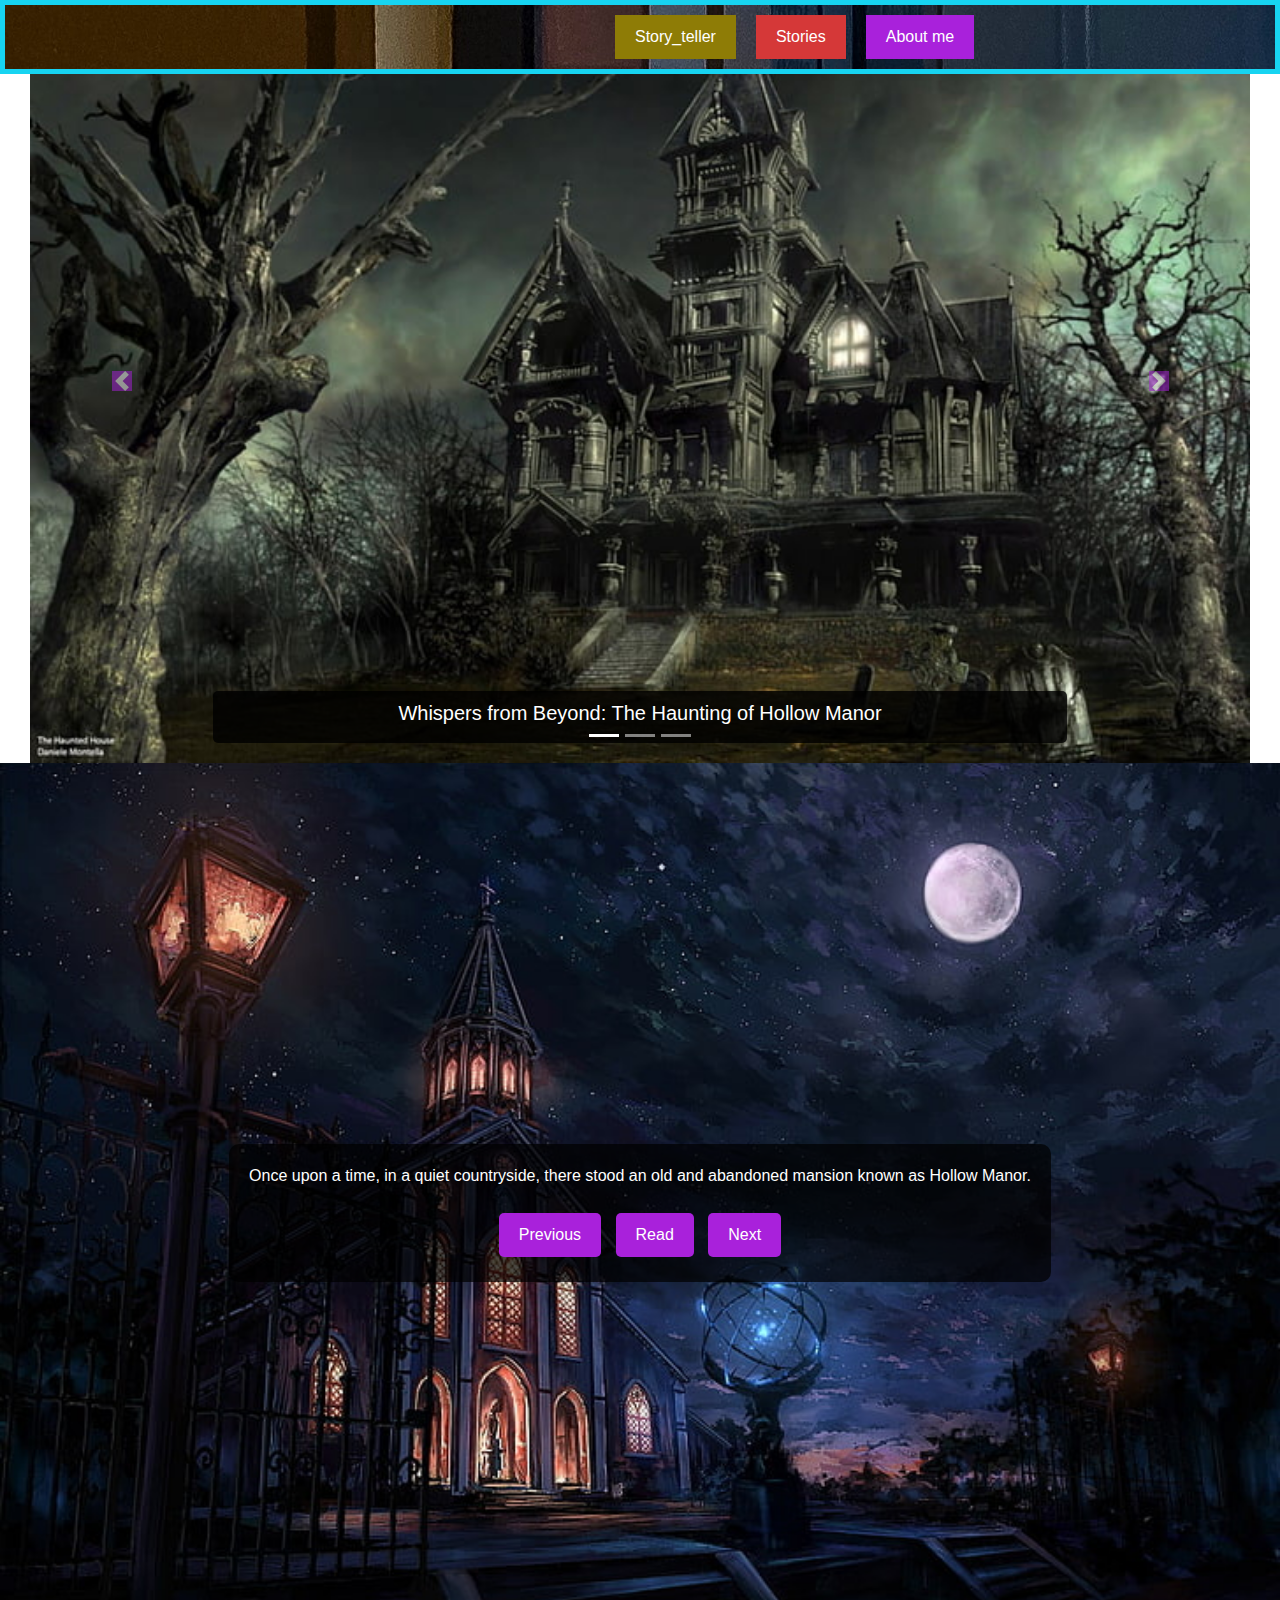
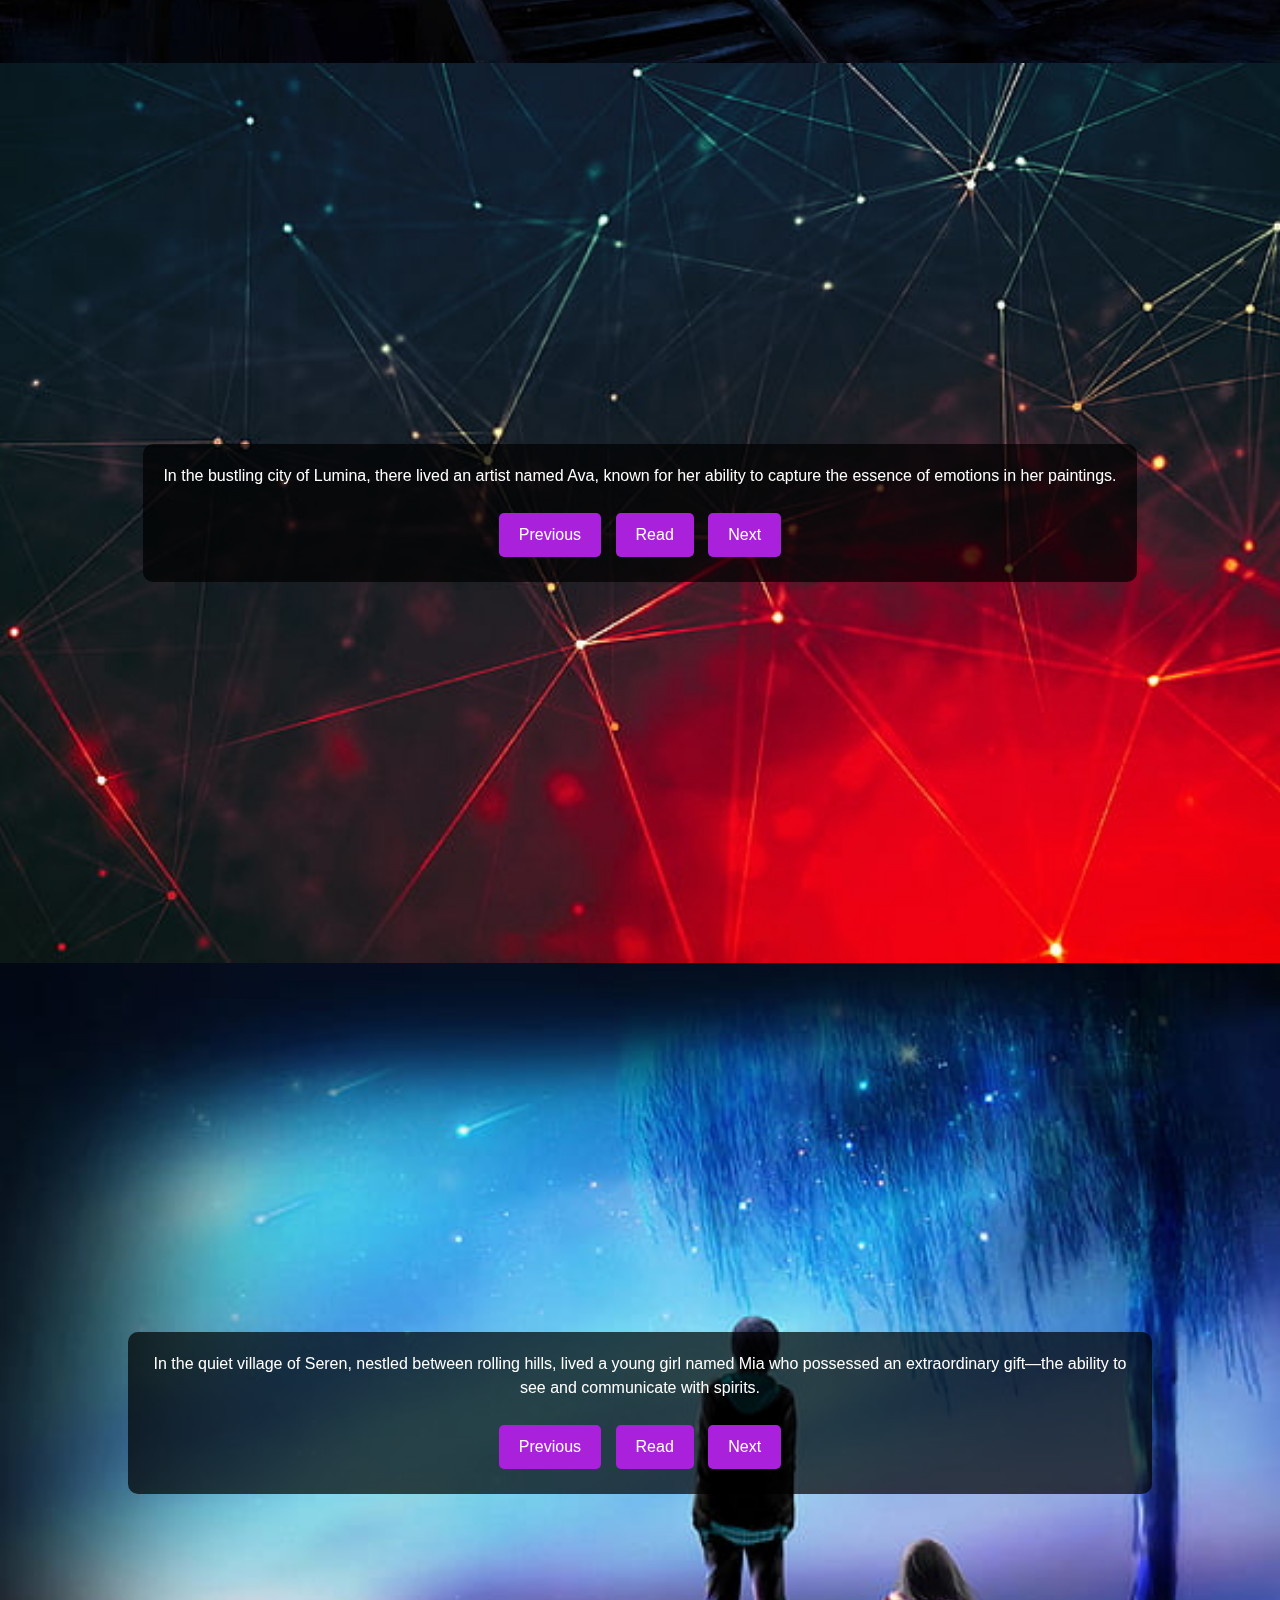
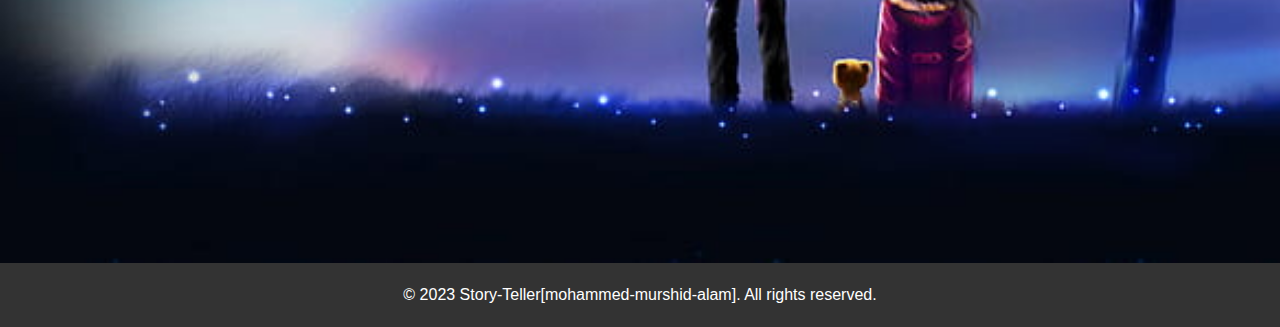
<file: index.html>
<!doctype html>
<html lang="en">

<head>
  <!-- Required meta tags -->
  <meta charset="utf-8">
  <meta name="viewport" content="width=device-width, initial-scale=1, shrink-to-fit=no">

  <!-- Bootstrap CSS -->
  <link rel="stylesheet" href="https://cdn.jsdelivr.net/npm/bootstrap@4.4.1/dist/css/bootstrap.min.css"
    integrity="sha384-Vkoo8x4CGsO3+Hhxv8T/Q5PaXtkKtu6ug5TOeNV6gBiFeWPGFN9MuhOf23Q9Ifjh" crossorigin="anonymous">


  <link rel="stylesheet" href="style.css">
  <title>Story-Teller</title>
</head>

<body>

  <div class="nav1">
    <nav>
      <ul>
        <li class="l1">
          Story_teller
        </li>
        <li>
          <div class="dropdown">
            <button class="dropdown-button">Stories</button>
            <div class="dropdown-menu">
              <a class="dropdown-item" href="#section1">Ghost</a>
              <a class="dropdown-item" href="#section2">The Art of Connection</a>
              <a class="dropdown-item" href="#section3">The Unseen Friendship</a>
            </div>
          </div>
        </li>
        <li class="l2">
          <div class="about-section">
          <a href="about.html" style="color: white;">About me</a>
        </div>
        </li>
      </ul>
    </nav>
  </div>
  <div id="carouselExampleCaptions" class="carousel slide" data-ride="carousel">
    <ol class="carousel-indicators">
      <li data-target="#carouselExampleCaptions" data-slide-to="0" class="active"></li>
      <li data-target="#carouselExampleCaptions" data-slide-to="1"></li>
      <li data-target="#carouselExampleCaptions" data-slide-to="2"></li>
    </ol>
    <div class="carousel-inner">
      <div class="carousel-item active">
        <img src="haunted.jpg" class="d-block w-100" alt="...">
        <div class="carousel-caption d-none d-md-block">
          <h5>Whispers from Beyond: The Haunting of Hollow Manor</h5>
        </div>
      </div>
      <div class="carousel-item">
        <img src="art_of_conn.jpg" class="d-block w-100" alt="...">
        <div class="carousel-caption d-none d-md-block">
          <h5>The Art of Connection</h5>
        </div>
      </div>
      <div class="carousel-item">
        <img src="friends.jpg" class="d-block w-100" alt="...">
        <div class="carousel-caption d-none d-md-block">
          <h5>The Unseen Friendship</h5>
        </div>
      </div>
    </div>
    <a class="carousel-control-prev" href="#carouselExampleCaptions" role="button" data-slide="prev">
      <span class="carousel-control-prev-icon" aria-hidden="true"></span>
      <span class="sr-only">Previous</span>
    </a>
    <a class="carousel-control-next" href="#carouselExampleCaptions" role="button" data-slide="next">
      <span class="carousel-control-next-icon" aria-hidden="true"></span>
      <span class="sr-only">Next</span>
    </a>
  </div>
  <section id="section1">
    <div class="content-box">
      <p id="story1"></p>
      <button class="prev-button1">Previous</button>
      <button class="read-button1">Read</button>
      <button class="next-button1">Next</button>
    </div>
  </section>
  <section id="section2">
    <div class="content-box">
      <p id="story2"></p>
      <button class="prev-button2">Previous</button>
      <button class="read-button2">Read</button>
      <button class="next-button2">Next</button>
     
    </div>
  </section>
  <section id="section3">
    <div class="content-box">
      <p id="story3"></p>
      <button class="prev-button3">Previous</button>
      <button class="read-button3">Read</button>
      <button class="next-button3">Next</button>
    </div>
  </section>
  <footer>
    &copy; 2023 Story-Teller[mohammed-murshid-alam]. All rights reserved.
  </footer>
  <script src="main.js"></script>
  <script src="https://code.jquery.com/jquery-3.4.1.slim.min.js"
    integrity="sha384-J6qa4849blE2+poT4WnyKhv5vZF5SrPo0iEjwBvKU7imGFAV0wwj1yYfoRSJoZ+n"
    crossorigin="anonymous"></script>
  <script src="https://cdn.jsdelivr.net/npm/popper.js@1.16.0/dist/umd/popper.min.js"
    integrity="sha384-Q6E9RHvbIyZFJoft+2mJbHaEWldlvI9IOYy5n3zV9zzTtmI3UksdQRVvoxMfooAo"
    crossorigin="anonymous"></script>
  <script src="https://cdn.jsdelivr.net/npm/bootstrap@4.4.1/dist/js/bootstrap.min.js"
    integrity="sha384-wfSDF2E50Y2D1uUdj0O3uMBJnjuUD4Ih7YwaYd1iqfktj0Uod8GCExl3Og8ifwB6"
    crossorigin="anonymous"></script>
</body>

</html>
</file>
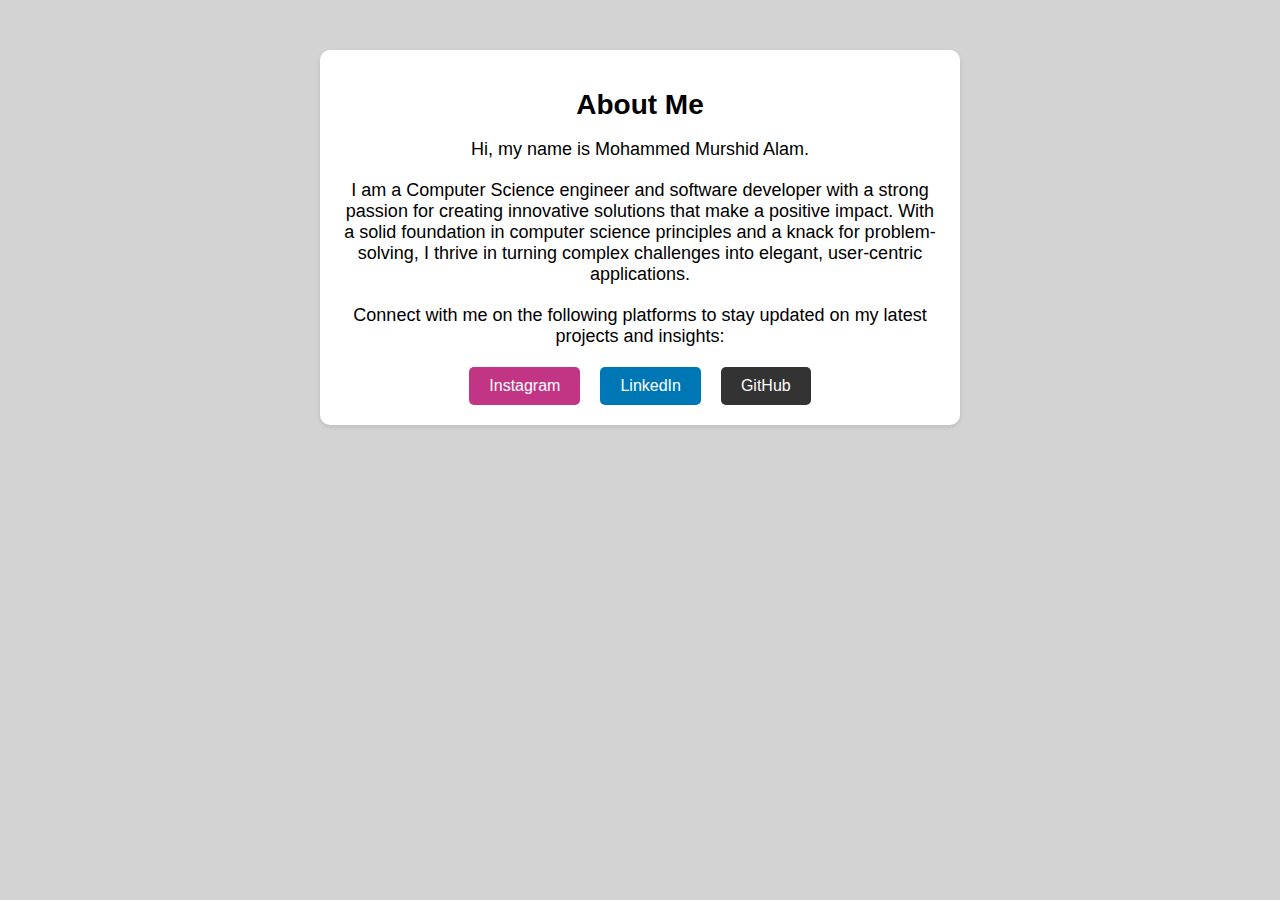
<file: about.html>
<!DOCTYPE html>
<html lang="en">
<head>
  <meta charset="UTF-8">
  <meta name="viewport" content="width=device-width, initial-scale=1.0">
  <link rel="stylesheet" href="about.css">
  <title>About Me</title>
</head>
<body>
  <div class="about-section">
    <h1>About Me</h1>
    <p>Hi, my name is Mohammed Murshid Alam.</p>
    <p>I am a Computer Science engineer and software developer with a strong passion for creating innovative solutions that make a positive impact. With a solid foundation in computer science principles and a knack for problem-solving, I thrive in turning complex challenges into elegant, user-centric applications.</p>

<p>Connect with me on the following platforms to stay updated on my latest projects and insights:</p>

    <div class="social-buttons">
      <a href="https://www.instagram.com/codewithalam/" class="social-button instagram">Instagram</a>
      <a href="https://www.linkedin.com/in/mohammed-murshid-alam9421561ba/" class="social-button linkedin">LinkedIn</a>
      <a href="https://github.com/murshidalam7474" class="social-button github">GitHub</a>
    </div>
  </div>
</body>
</html>
</file>
<file: style.css>
.dropdown {
    position: relative;
    display: inline-block;
}

.dropdown-button {
    background-color: #d53838;
    color: #fff;
    padding: 10px 20px;
    border: none;
    cursor: pointer;
}

.dropdown-menu {
    display: none;
    position: absolute;
    background-color: #f9f9f9;
    box-shadow: 0px 8px 16px 0px rgba(0,0,0,0.2);
    z-index: 1;
}

.dropdown:hover .dropdown-menu {
    display: block;
}

.dropdown-item {
    padding: 10px 20px;
    text-decoration: none;
    display: block;
    color: #333;
}

.dropdown-item:hover {
    background-color: #ddd;
}
.l1 {
    background-color: #8e7c06;
    color: #fff;
    padding: 10px 20px;
    border: none;
    margin-left: 600px;
    
}
.l2 {
    background-color: #a921db;
    color: #fff;
    padding: 10px 20px;
    border: none;
    cursor: pointer;
    
}
.l2:hover {
    background-color: #e63fe0;
}

.nav1 ul {
    list-style: none;
    padding: 0;
    margin: 0;
    display: flex;
    
}

.nav1 ul li {
    margin-right: 20px; 
}
.nav1{
    background-image: url("headerrrr.jpg");
    border: 5px solid rgb(23, 212, 241);
    padding: 8px;
   
    
}

.nav1 {
    position: fixed;
    top: 0;
    left: 0;
    width: 100%;
    background-color: rgba(0, 0, 0, 0.8);
    z-index: 1000;
    padding: 10px; 
}

.carousel-control-prev-icon,
.carousel-control-next-icon {
  background-color: #a921db; 
}

.carousel-caption {
  background-color: rgba(0, 0, 0, 0.8); 
  padding: 10px; 
  border-radius: 5px; 
  color: #fff; 
}
#carouselExampleCaptions {
    max-width: 1220px; /* Set your desired width here */
    margin: 0 auto; /* Center the carousel */
}
#section1{
    background-image: url("section1.jpg");
    background-size: cover;
    background-repeat: no-repeat;
    background-position: center;
    height: 100vh;
    position: relative;
    color: #fff
}

#section2{
    background-image: url("section2_1.jpg");
    background-size: cover;
    background-repeat: no-repeat;
    background-position: center;
    height: 100vh;
    position: relative;
    color: #fff
}
#section3{
    background-image: url("section2.jpg");
    background-size: cover;
    background-repeat: no-repeat;
    background-position: center;
    height: 100vh;
    position: relative;
    color: #fff
}
#section1,
#section2,
#section3 {
    background-size: cover;
    background-repeat: no-repeat;
    background-position: center;
    height: 100vh;
    position: relative;
    color: #fff;
    display: flex;
    align-items: center; /* Center content vertically */
}

/* Content box within each section */
.content-box {
    background-color: rgba(0, 0, 0, 0.7);
    padding: 20px;
    text-align: center;
    border-radius: 10px;
    margin: auto; /* Center horizontally */
    max-width: 80%; /* Set your desired maximum width */
}

/* Styling for the paragraph inside the content box */
.content-box p {
    margin-bottom: 20px;
}

/* Style for the "Next" and "Previous" buttons */
.next-button1,.next-button2,.next-button3,
.prev-button1,.prev-button2,.prev-button3,
.read-button1,.read-button2,.read-button3 {
    background-color: #a921db;
    color: #fff;
    border: none;
    padding: 10px 20px;
    margin: 5px;
    cursor: pointer;
    border-radius: 5px;
    transition: background-color 0.3s;
}

.next-button:hover,
.prev-button:hover {
    background-color: #e63fe0;
}
footer {
    background-color: #333;
    color: #fff;
    padding: 20px 0;
    text-align: center;
}
.dropdown {
    position: relative;
    display: inline-block;
}

/* ... Other styles ... */

/* Media query for screens with a maximum width of 768px (typical tablet size) */
@media (max-width: 768px) {
    .nav1 {
        padding: 5px; /* Reduce padding for the navigation */
    }

    .l1, .l2 {
        margin-left: 0;
    }
}

/* Media query for screens with a maximum width of 480px (typical mobile size) */
@media (max-width: 480px) {
    /* Existing styles for mobile-sized screens */

    .dropdown-button {
        padding: 8px 16px; /* Adjust padding for the dropdown button */
    }

    .nav1 ul li {
        margin-right: 0;
        margin-bottom: 5px; /* Reduce margin bottom for navigation items */
    }

    .l1, .l2 {
        margin-left: 0;
    }

    /* Adjust font size for improved readability on smaller screens */
    .dropdown-item, .l1, .l2 {
        font-size: 14px;
    }
}
</file>
<file: about.css>
body {
    margin: 0;
    font-family: Arial, sans-serif;
    background-color: lightgray;
  }
  
  .about-section {
    background-color: #fff;
    border-radius: 10px;
    padding: 20px;
    box-shadow: 0px 2px 5px rgba(0, 0, 0, 0.1);
    text-align: center;
    max-width: 600px;
    margin: 50px auto;
  }
  
  .about-section h1 {
    font-size: 28px;
    margin-bottom: 10px;
  }
  
  .about-section p {
    font-size: 18px;
    margin-bottom: 20px;
  }
  
  .social-buttons {
    display: flex;
    justify-content: center;
  }
  
  .social-button {
    display: inline-block;
    padding: 10px 20px;
    margin: 0 10px;
    font-size: 16px;
    color: #fff;
    text-decoration: none;
    border-radius: 5px;
    cursor: pointer;
  }
  
  .instagram {
    background-color: #C13584;
  }
  
  .linkedin {
    background-color: #0077B5;
  }
  
  .github {
    background-color: #333;
  }
</file>
